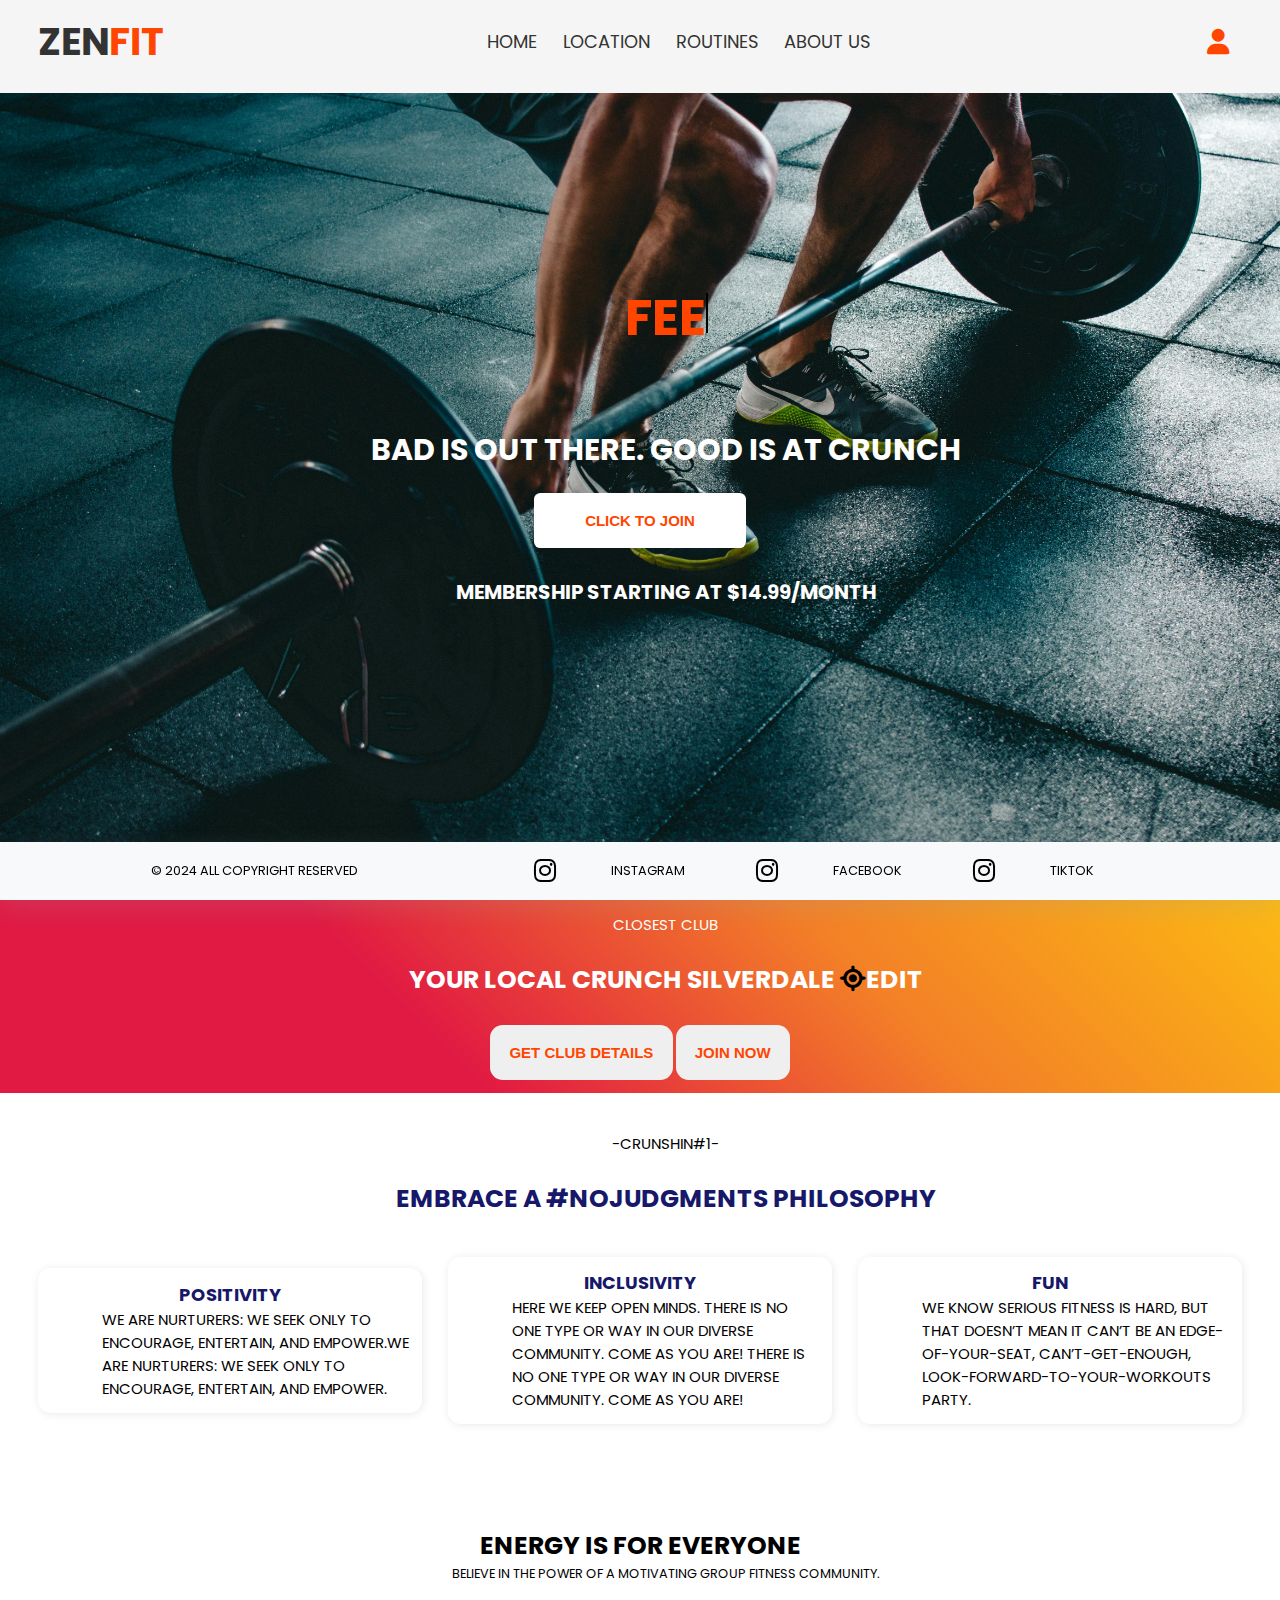
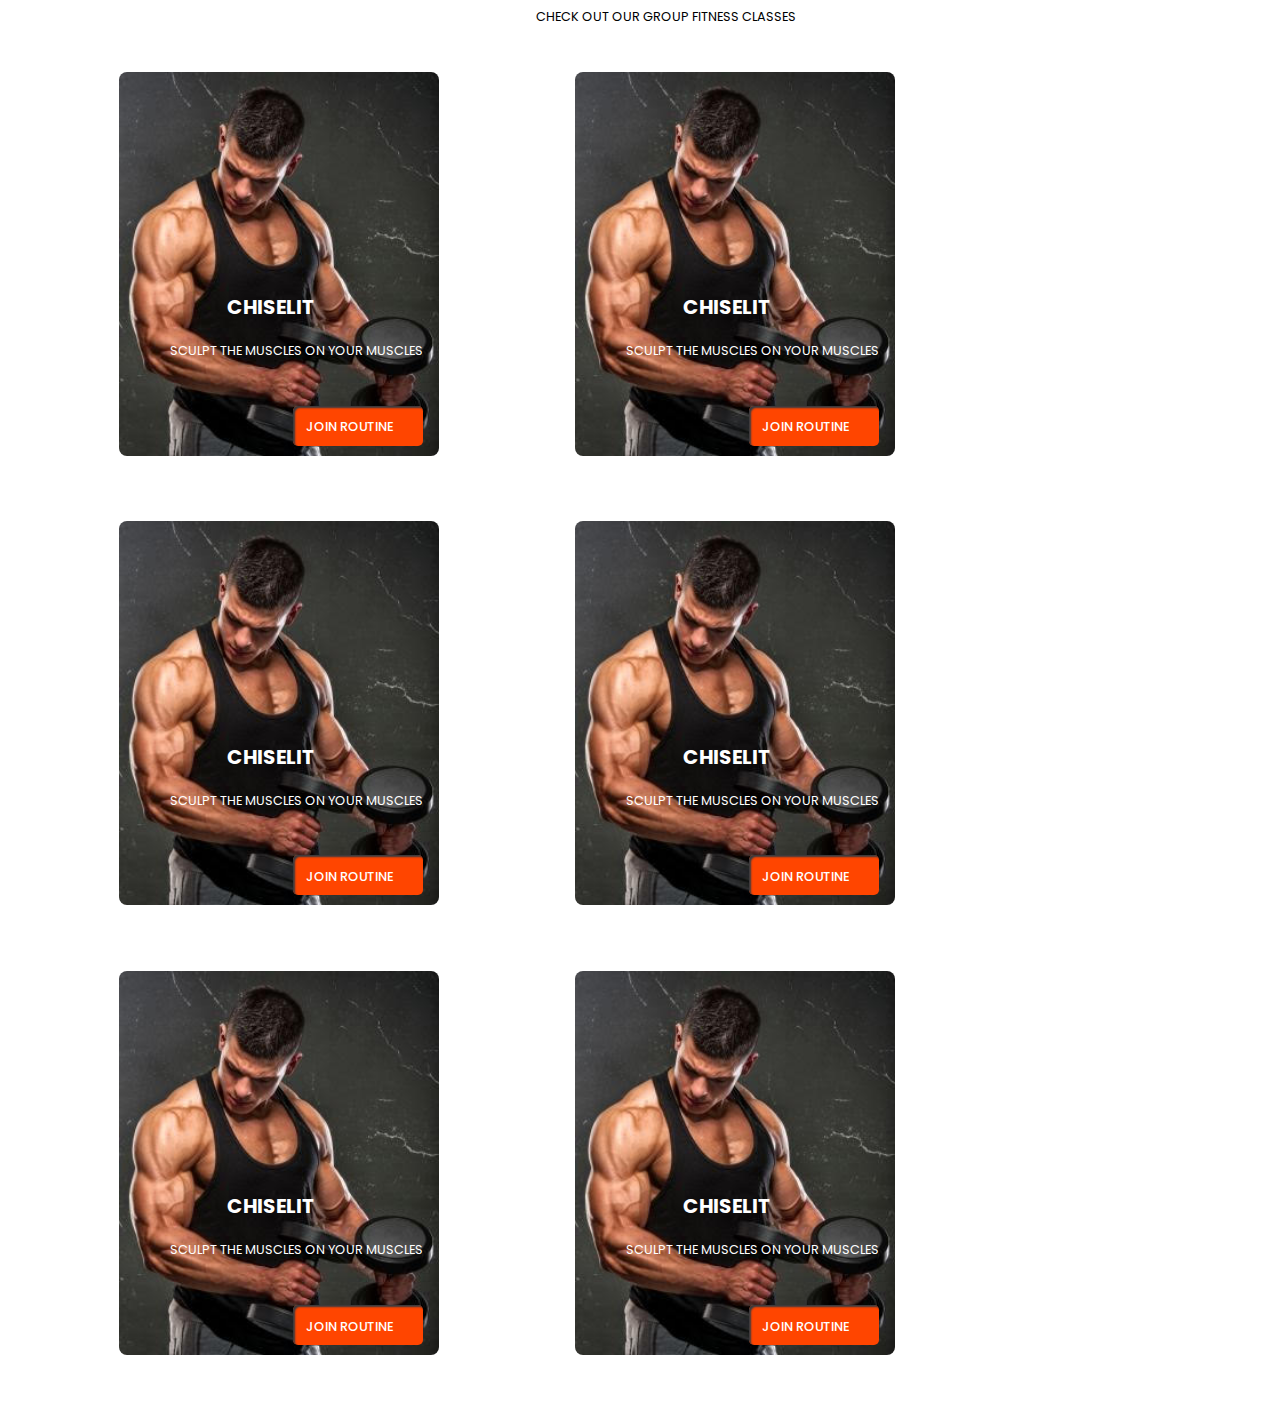
<file: index.html>
<!DOCTYPE html>
<html lang="en">
<head>
    <meta charset="UTF-8">
    <meta name="viewport" content="width=device-width, initial-scale=1.0">
    <title>Fitness</title>
  
    <link rel="stylesheet" href="https://cdnjs.cloudflare.com/ajax/libs/font-awesome/6.7.1/css/all.min.css">
    <link rel="stylesheet" href="style/Nav.css">
    <link rel="stylesheet" href="style/styles.css">
    <link rel="stylesheet" href="style/footer.css">
    <!-- <link href="https://cdn.jsdelivr.net/npm/bootstrap@5.0.2/dist/css/bootstrap.min.css" rel="stylesheet" integrity="sha384-EVSTQN3/azprG1Anm3QDgpJLIm9Nao0Yz1ztcQTwFspd3yD65VohhpuuCOmLASjC" crossorigin="anonymous"> -->
</head>
<body>
    <header>
        <div class="logo">
            <i class="fas fa-bars" id="resbtn"></i>
           <a href="../index.html">Zen<span>fit</span></a>
        </div>
        <nav class="navbar">
            <a href="index.html">Home</a>
            <a href="./pages/location.html">Location</a>
            <a href="./pages/Routine.html">Routines</a>
            <a href="./pages/about.html">About Us</a>
            </nav>

            <div class="profile">                
                <a href="pages/login.html"><i class="fa-solid fa-user"></i></a>
            </div>

    </header>

    <section class="hero">
        <div class="main-interface">
            <div class="banner">
                 <p class="writingAnimation" id="writingAnimation"></p><br><br>
                 <p class="text-badIsOut">BAD IS OUT THERE. GOOD IS AT CRUNCH</p>
                 <a href="./pages/login.html"><button type="submit">CLICK TO JOIN</button></a>
                 <p class="membership-text">MEMBERSHIP STARTING AT $14.99/MONTH</p>

            </div>
           
        </div>
        <div class="Join-box">
            <div class="closest">
                <p>CLOSEST CLUB</p>
            </div>
            <div class="local-crunch">
              <p>Your Local Crunch Silverdale <i class="fas fa-location"></i><span>Edit</span></p>
            </div>
            <div class="buttons">
                <button class="clubdetails">
                    GET CLUB DETAILS
                </button>
                <button class="join-now">
                      JOIN NOW
                </button>
            </div>
        </div>
        <div class="crunshim-1">
            <div class="text">
                <div class="crunshim-text">
                    <p>-CRUNSHIN#1-</p>
                </div>
                <div class="embrace">
                    <p>EMBRACE A #NOJUDGMENTS PHILOSOPHY</p>
                </div>
            </div>
            <div class="contents">
                <div class="positivity">
                    <div class="heading">Positivity</div>
                    <div class="text">
                        <p>We are nurturers: we seek only to encourage, entertain, and empower.We are nurturers: we seek only to encourage, entertain, and empower.</p>
                    </div>
                </div>
                <div class="positivity">
                    <div class="heading">Inclusivity</div>
                    <div class="text">
                        <p>Here we keep open minds. There is no one type or way in our diverse community. Come as you are! There is no one type or way in our diverse community. Come as you are!</p>
                    </div>
                </div>
                <div class="positivity">
                    <div class="heading">Fun</div>
                    <div class="text">
                        <p>We know serious fitness is hard, but that doesn’t mean it can’t be an edge-of-your-seat, can’t-get-enough, look-forward-to-your-workouts party.</p>
                    </div>
                </div>
            </div>
          </div> 
          <div class="crunshim-2">
            <div class="text">
                <div class="crunchism-2">
                </div>
                <div class="everyone">
                    <h5>Energy is for Everyone</h5>
                    <p>Believe in the power of a motivating group fitness community.</p>

                </div>
                <div class="checkout">
                    <p>Check Out Our Group Fitness Classes</p>

                </div>
                <div class="container">
 

                    <div class="items">
                        <div class="card">
                            <div class="card-body">
                                <h5 class="card-title">CHISELIT</h5>
                                <p class="card-text">Sculpt the muscles on your muscles</p>
                                <a href="./pages/login.html" class="btn">Join routine</a>
                            </div>
                        </div>
                    </div>
                    <div class="items">
                        <div class="card">
                            <div class="card-body">
                                <h5 class="card-title">CHISELIT</h5>
                                <p class="card-text">Sculpt the muscles on your muscles</p>
                                <a href="./pages/login.html" class="btn">Join routine</a>
                            </div>
                        </div>
                    </div>
                    <div class="items">
                        <div class="card">
                            <div class="card-body">
                                <h5 class="card-title">CHISELIT</h5>
                                <p class="card-text">Sculpt the muscles on your muscles</p>
                                <a href="./pages/login.html" class="btn">Join routine</a>
                            </div>
                        </div>
                    </div>
                    <div class="items">
                        <div class="card">
                            <div class="card-body">
                                <h5 class="card-title">CHISELIT</h5>
                                <p class="card-text">Sculpt the muscles on your muscles</p>
                                <a href="./pages/login.html" class="btn">Join routine</a>
                            </div>
                        </div>
                    </div>
                    <div class="items">
                        <div class="card">
                            <div class="card-body">
                                <h5 class="card-title">CHISELIT</h5>
                                <p class="card-text">Sculpt the muscles on your muscles</p>
                                <a href="./pages/login.html" class="btn">Join routine</a>
                            </div>
                        </div>
                    </div>
                    <div class="items">
                        <div class="card">
                            <div class="card-body">
                                <h5 class="card-title">CHISELIT</h5>
                                <p class="card-text">Sculpt the muscles on your muscles</p>
                                <a href="./pages/login.html" class="btn">Join routine</a>
                            </div>
                        </div>
                    </div>
                </div>
            </div>
          </div> 
    </section>


    <footer class="footer">
        &copy; 2024 all copyright reserved
        <div class="social-media">
            <div class="item">
                <i class="fa-brands fa-instagram"></i>
                <p>Instagram</p>
            </div>
            <div class="item">
                <i class="fa-brands fa-instagram"></i>
                <p>Facebook</p>
            </div>
            <div class="item">
                <i class="fa-brands fa-instagram"></i>
                <p>Tiktok</p>
            </div>
        </div>
    </footer>
   

</body>
<script src="js/index.js"></script>
</html>
</file>
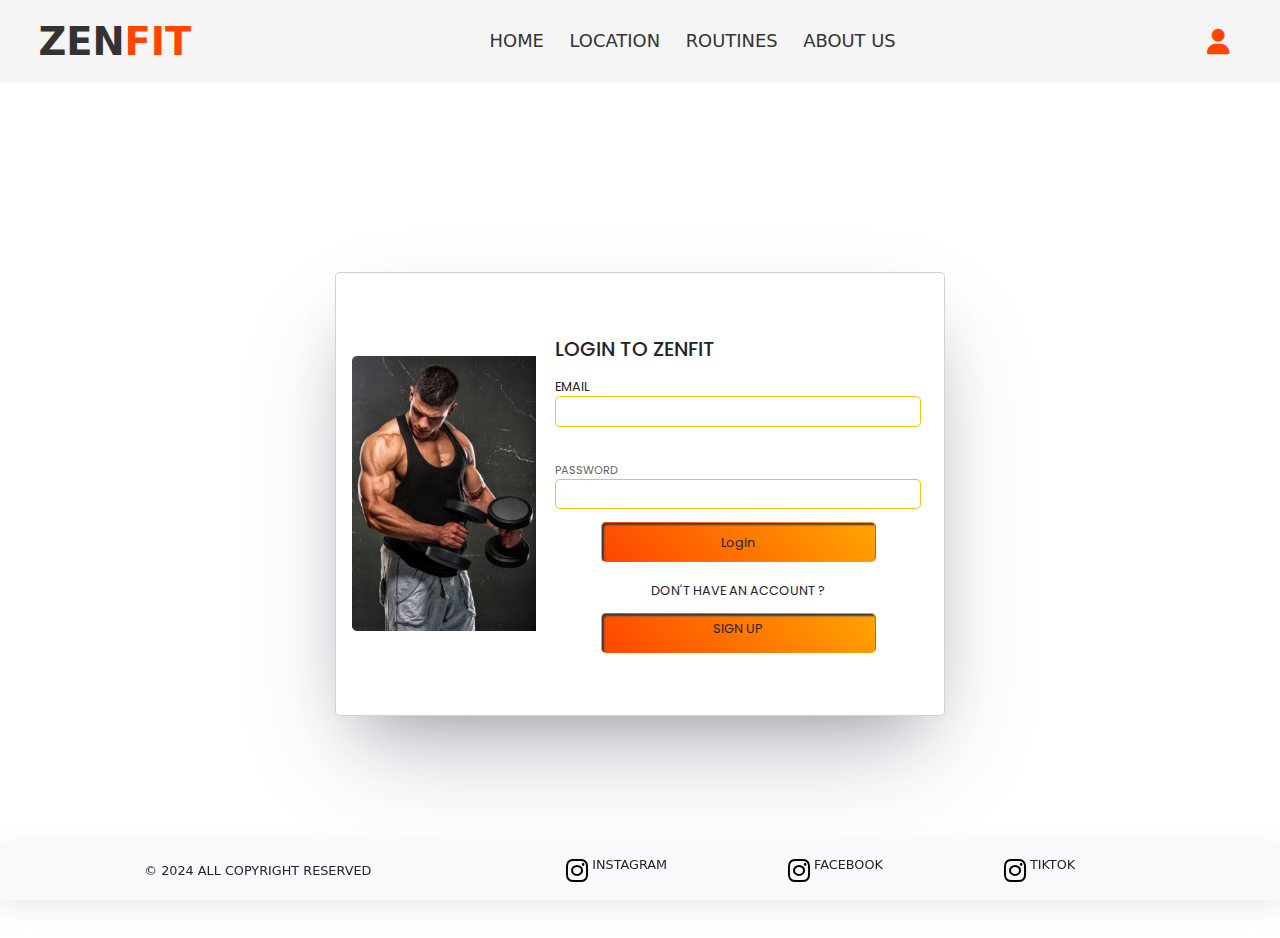
<file: pages/login.html>
<!DOCTYPE html>
<html lang="en">
<head>
    <meta charset="UTF-8">
    <meta name="viewport" content="width=device-width, initial-scale=1.0">
    <title>Login</title>
    
    <link rel="stylesheet" href="https://cdnjs.cloudflare.com/ajax/libs/font-awesome/6.7.1/css/all.min.css">
    <link rel="stylesheet" href="../style/Nav.css">
    <link rel="stylesheet" href="../style/signup.css">
    <link rel="stylesheet" href="../style/footer.css">
    <link href="https://cdn.jsdelivr.net/npm/bootstrap@5.3.3/dist/css/bootstrap.min.css" rel="stylesheet" integrity="sha384-QWTKZyjpPEjISv5WaRU9OFeRpok6YctnYmDr5pNlyT2bRjXh0JMhjY6hW+ALEwIH" crossorigin="anonymous">
</head>
<body>
  <header>
    <div class="logo">
      <i class="fas fa-bars" id="resbtn"></i>
      <a href="../index.html">Zen<span>fit</span></a>
    </div>
    <nav class="navbar">

      <a href="../index.html">Home</a>
      <a href="./location.html">Location</a>
     
      <a href="./Routine.html">Routines</a>
      <a href="./about.html">About Us</a>
    </nav>

    <div class="profile">
        <a href="./login.html"><i class="fa-solid fa-user"></i></a>
    </div>
  </header>

    <div class="signup_form_container">
      <div class="card mb-3 signup_form">
        <div class="row g-0">
          <div class="col-md-4 d-flex justify-content-center align-items-center p-2">
            <img src="../public/img/gym.jpg" class="form_img img-fluid rounded-start" alt="...">
          </div>
          <div class="col-md-8">
            <div class="card-body">
                <form class="my-5" id="signup_form">
                  <p class="title">Login to ZenFit</p>
                    <div class="mb-3">
                      <div id="emailHelp" class="text-dark">Email</div>
                      <input type="email" class="form-control border-warning" id="email" aria-describedby="emailHelp">
                    </div><br/>
                    <div class="mb-3">
                      <div id="passwordHelp" class="form-text">Password</div>
                      <input type="password" class="form-control border-warning" id="password" aria-describedby="passwordHelp">
                    </div>
                    <div class="btn_container">
                      <button type="submit" class="signup_btn btn text-bold">Login</button>
                      <br/>
                      <p> Don't have an Account ?</p>
                      <a href="signup.html" class="signup_btn btn text-bold text-center">Sign Up</a>
                    </div>
                </form>          
            </div>
          </div>
        </div>
      </div>
      </div>

      <br><br>
      <footer class="footer">
        &copy; 2024 all copyright reserved
        <div class="social-media">
            <div class="item">
                <i class="fa-brands fa-instagram"></i>
                <p>Instagram</p>
            </div>
            <div class="item">
                <i class="fa-brands fa-instagram"></i>
                <p>Facebook</p>
            </div>
            <div class="item">
                <i class="fa-brands fa-instagram"></i>
                <p>Tiktok</p>
            </div>
        </div>
    </footer>
      <script src="../js/signup.js"></script>
</body>
 </html>
</file>
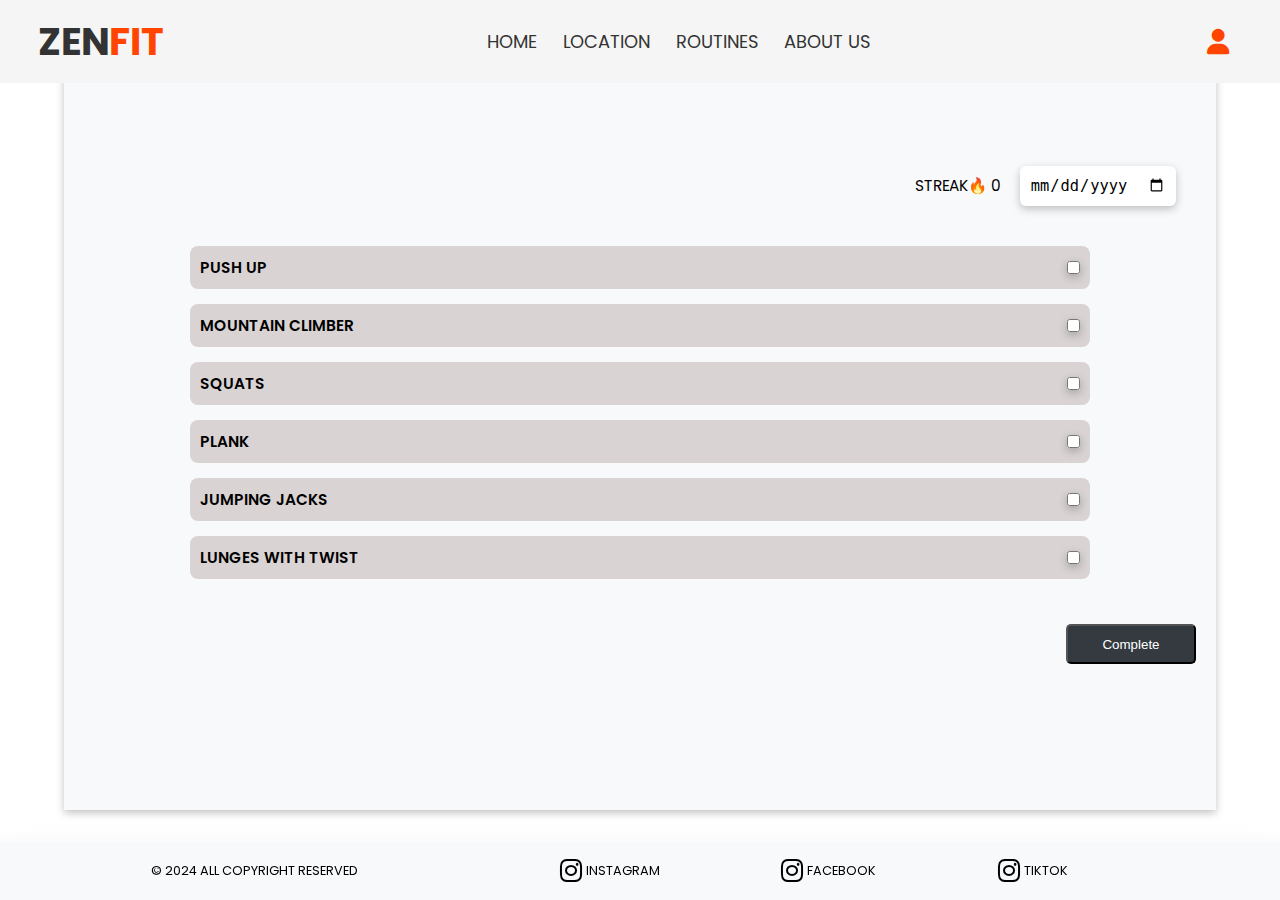
<file: pages/Routine.html>
<!DOCTYPE html>
<html lang="en">
  <head>
    <meta charset="UTF-8" />
    <meta name="viewport" content="width=device-width, initial-scale=1.0" />
    <title>Your Fitness Routine</title>
    <link rel="stylesheet" href="../style/routine.css" />
    <link rel="stylesheet" href="../style/Nav.css" />
    <link rel="stylesheet" href="../style/footer.css">  
    <link rel="stylesheet" href="https://cdnjs.cloudflare.com/ajax/libs/font-awesome/6.7.1/css/all.min.css">
</head>

  <body>
    <header>
      <div class="logo">
        <i class="fas fa-bars" id="resbtn"></i>
        <a href="../index.html">Zen<span>fit</span></a>
      </div>
      <nav class="navbar">

        <a href="../index.html">Home</a>
        <a href="./location.html">Location</a>
       
        <a href="./Routine.html">Routines</a>
        <a href="./about.html">About Us</a>
      </nav>

      <div class="profile">
          <a href="./login.html"><i class="fa-solid fa-user"></i></a>
      </div>
    </header>
    <section class="routine">
      <div class="top">
        <span id="streak">Streak🔥 0</span>
        <input type="date" name="date" id="date" />
      </div>
      <div class="checklist">
        <div class="item">
          <label for="push-up">Push Up</label>
          <input type="checkbox" name="list" id="push-up" />
        </div>

        <div class="item">
          <label for="mountain-climber">Mountain Climber</label>
          <input type="checkbox" name="list" id="mountain-climber" />
        </div>
        <div class="item">
          <label for="squats">Squats</label>
          <input type="checkbox" name="list" id="squats" />
        </div>
        <div class="item">
          <label for="plank">Plank</label>
          <input type="checkbox" name="list" id="plank" />
        </div>
        <div class="item">
          <label for="Jumping-jacks">Jumping Jacks</label>
          <input type="checkbox" name="list" id="Jumping-jacks" />
        </div>
        <div class="item">
          <label for="Lunges-with-Twist">Lunges With Twist</label>
          <input type="checkbox" name="list" id="Lunges-with-Twist" />
        </div>
      </div>

      <button id="complete" class="btn">Complete</button>
    </section>

    <footer class="footer">
        &copy; 2024 all copyright reserved
        <div class="social-media">
            <div class="item">
                <i class="fa-brands fa-instagram"></i>
                <p>Instagram</p>
            </div>
            <div class="item">
                <i class="fa-brands fa-instagram"></i>
                <p>Facebook</p>
            </div>
            <div class="item">
                <i class="fa-brands fa-instagram"></i>
                <p>Tiktok</p>
            </div>
        </div>
    </footer>
  </body>
  <script src="../js/todaydate.js"></script>
</html>
</file>
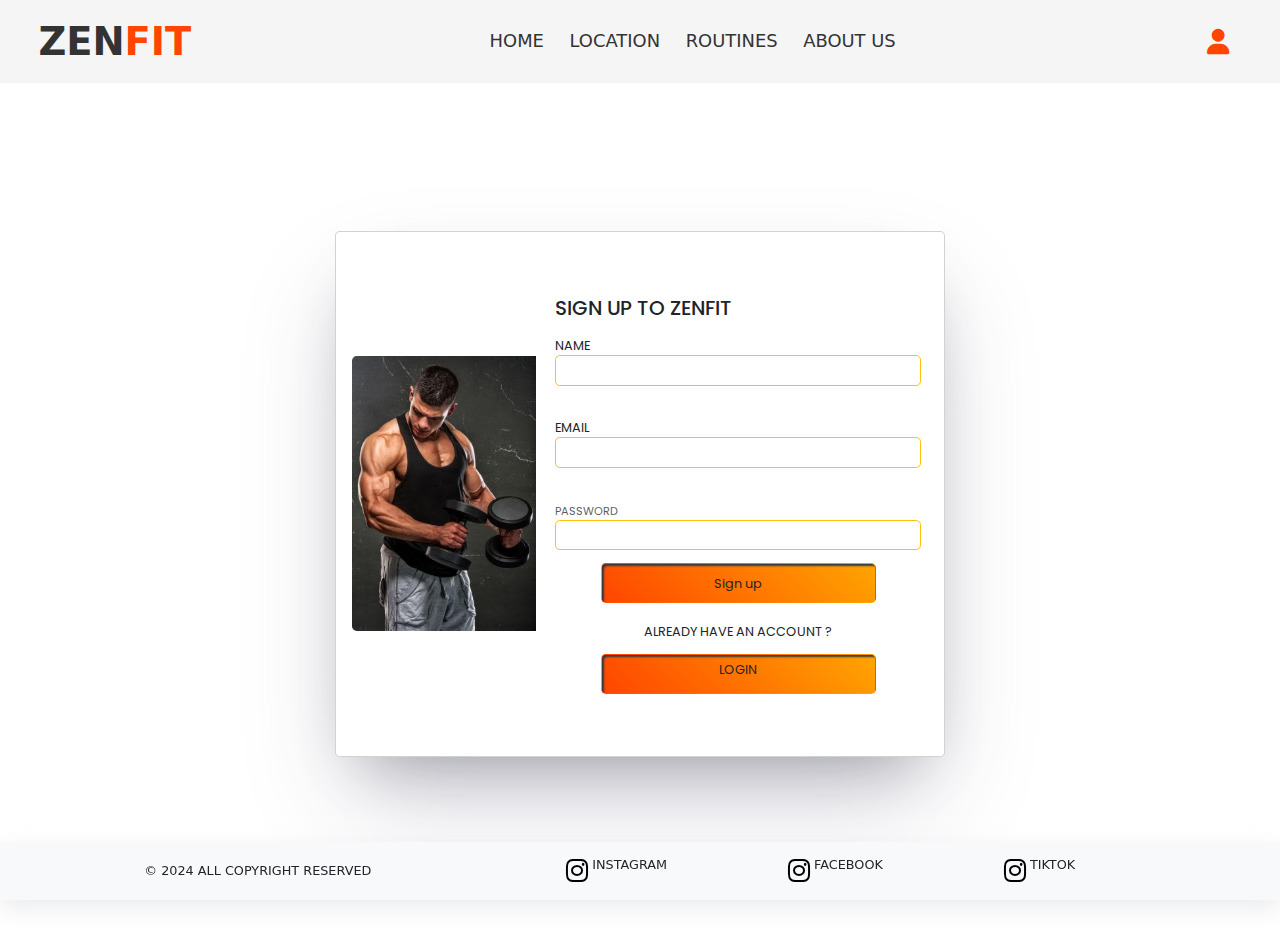
<file: pages/signup.html>
<!DOCTYPE html>
<html lang="en">
<head>
    <meta charset="UTF-8">
    <meta name="viewport" content="width=device-width, initial-scale=1.0">
    <title>Document</title>
    
    <link rel="stylesheet" href="https://cdnjs.cloudflare.com/ajax/libs/font-awesome/6.7.1/css/all.min.css">
    <link rel="stylesheet" href="../style/Nav.css">
    <link rel="stylesheet" href="../style/signup.css">
    <link rel="stylesheet" href="../style/footer.css">
    <link href="https://cdn.jsdelivr.net/npm/bootstrap@5.3.3/dist/css/bootstrap.min.css" rel="stylesheet" integrity="sha384-QWTKZyjpPEjISv5WaRU9OFeRpok6YctnYmDr5pNlyT2bRjXh0JMhjY6hW+ALEwIH" crossorigin="anonymous">
</head>
<body>
  <header>
    <div class="logo">
      <i class="fas fa-bars" id="resbtn"></i>
      <a href="../index.html">Zen<span>fit</span></a>
    </div>
    <nav class="navbar">

      <a href="../index.html">Home</a>
      <a href="./location.html">Location</a>
     
      <a href="./Routine.html">Routines</a>
      <a href="./about.html">About Us</a>
    </nav>

    <div class="profile">
        <a href="./login.html"><i class="fa-solid fa-user"></i></a>
    </div>
  </header>

    <div class="signup_form_container">
      <div class="card mb-3 signup_form">
        <div class="row g-0">
          <div class="col-md-4 d-flex justify-content-center align-items-center p-2">
            <img src="../public/img/gym.jpg" class="img-fluid rounded-start form_img" alt="...">
          </div>
          <div class="col-md-8">
            <div class="card-body">
                <form class="my-5" id="signup_form">
                  <p class="title">Sign up to ZenFit</p>
                  <div class="mb-3">
                    <div id="nameHelp" class="text-dark">Name</div>
                    <input type="email" class="form-control border-warning" id="name" aria-describedby="nameHelp">
                  </div><br/>
                    <div class="mb-3">
                      <div id="emailHelp" class="text-dark">Email</div>
                      <input type="email" class="form-control border-warning" id="email" aria-describedby="emailHelp">
                    </div><br/>
                    <div class="mb-3">
                      <div id="passwordHelp" class="form-text">Password</div>
                      <input type="password" class="form-control border-warning" id="password" aria-describedby="passwordHelp">
                    </div>
                    <div class="btn_container">
                      <button type="submit" class="signup_btn btn text-bold">Sign up</button>
                      <br/>
                      <p> Already have an Account ?</p>
                      <a href="login.html" class="login_btn btn text-bold">Login</a>
                    </div>
                </form>          
            </div>
          </div>
        </div>
      </div>
      </div>

      <br><br>
      <footer class="footer">
        &copy; 2024 all copyright reserved
        <div class="social-media">
            <div class="item">
                <i class="fa-brands fa-instagram"></i>
                <p>Instagram</p>
            </div>
            <div class="item">
                <i class="fa-brands fa-instagram"></i>
                <p>Facebook</p>
            </div>
            <div class="item">
                <i class="fa-brands fa-instagram"></i>
                <p>Tiktok</p>
            </div>
        </div>
    </footer>


      <script src="../js/signup.js"></script>
</body>
 </html>
</file>
<file: style/Nav.css>
@import url('https://fonts.googleapis.com/css2?family=Comic+Neue:ital,wght@0,300;0,400;0,700;1,300;1,400;1,700&family=Parkinsans:wght@300..800&family=Poppins:ital,wght@0,100;0,200;0,300;0,400;0,500;0,600;0,700;0,800;0,900;1,100;1,200;1,300;1,400;1,500;1,600;1,700;1,800;1,900&display=swap');

*{
    margin: 0;
    padding: 0;
    box-sizing: border-box;
}
html{
    font-size: 80%;
    font-family: "Poppins", serif;
    text-transform: uppercase;
}

header{
    position: fixed;
    display: flex;
    align-items: center;
    justify-content: space-between;
    padding: 1rem 3rem;
    width: 100%;
    background-color: whitesmoke;
    z-index: 0099999;
}
.logo {
   display: flex;
   align-items: center;
   justify-content: center;
    gap: 2rem;

}
.logo i{
    font-size: 2rem;
    display: none;
}
.logo a {
    text-decoration: none;
    font-size: 3rem;
    color: var(--gray);
    font-weight: bold;
}
.logo a span{
    color: orangered;
}
.navbar{
    display: flex;
    align-items: center;
    justify-content: center;
    gap: 2rem;
}
.navbar a{
    font-size: 1.4rem;
    text-decoration: none;
    color: var(--gray);
    position: relative;
    display: flex;
    align-items: center;
    justify-content: center;
   
}
.navbar a::before{
    position: absolute;
    content: '';
    top: 100%;
    width: 0%;
    height: .2rem;
    transition: .2s;
    background-color: var(--gray);
}
.navbar a:hover::before{
    width: 100%;
}
.profile{
    display: flex;
    align-items:center;
    justify-content: center;
}
.profile i{
    font-size: 2rem;
    color: orangered;
    padding: .3rem 1rem;
}
.profile i:hover{
    cursor: pointer;
    color: var(--gray);
}

@media(min-width:1200px){
    html{
        font-size: 80%;
    }
}
@media(max-width:990px){
    html{
        font-size: 70%;
    }
}
@media(max-width:790px){
    html{
        font-size: 70%;
    }
    .logo i{
        font-size: 2rem;
        display: block;
    }
    .navbar{
        display: flex;
        position: absolute;
        align-items: top;
        justify-content: start;
        top: 100%;
        background: whitesmoke;
        flex-direction: column;
        left: -100%;
        width: 35%;
        gap: 3rem;
        padding: 2rem 0rem;
        height: 100vh;
        flex-wrap: wrap;
        transition: left .3s ease-in-out;
        right: 0;
    }
    .navbar.active{
        left: 0%;
    }
}
@media(max-width:490px){
    html{
        font-size: 60%;
    }
    .navbar{
        display: flex;
        position: absolute;
        align-items: top;
        justify-content: start;
        top: 100%;
        background: whitesmoke;
        flex-direction: column;
        left: -100%;
        width: 100%;
        gap: 3rem;
        padding: 2rem 0rem;
        height: 80vh;
        flex-wrap: wrap;
        transition: left .3s ease-in-out;
        right: 0;
    }
    .navbar.active{
        left: 0%;
    }
}

.btn {
    width: 130px;
    height: 40px;
    color: #fff;
    border-radius: 5px;
    padding: 10px 25px;
    font-weight: 500;
    background: var(--dark);
    cursor: pointer;
    transition: all 0.3s ease;
    position: relative;
    box-shadow: inset 2px 2px 2px 0px var(--dark);
    outline: none;
    align-self: flex-end;
    margin-top: 2rem;
  }
  /* .card{
    padding: 20px;
  } */
  .btn:hover {
    background: var(--secondary);
  }
</file>
<file: style/styles.css>
:root{
    --blue: #007bff;
    --indigo: #6610f2;
    --purple: #6f42c1;
    --pink: #e83e8c;
    --red: #dc3545;
    --orange: #fd7e14;
    --yellow: #ffc107;
    --green: #28a745;
    --teal: #20c997;
    --cyan: #17a2b8;
    --white: #fff;
    --gray: #333333;
    --gray-dark: #343a40;
    --primary: #007bff;
    --secondary: #6c757d;
    --success: #28a745;
    --info: #17a2b8;
    --warning: #ffc107;
    --danger: #dc3545;
    --light: #f8f9fa;
    --dark: #343a40;
}
*{
    margin: 0;
    padding: 0;
}
/* this is the css of hero section */
.hero {
    height: 100vh;
    width: 100%;
    position: relative;
   
    z-index: 0;
}
.hero .main-interface{
    width: 100%;
    height: 100%;
    overflow: hidden;
    object-fit: contain;
    position: relative;
    background-image: url("../public/img/background1.jpeg");
    object-fit: cover;
    background-size: cover;
    background-repeat: no-repeat;
    display: flex;
    align-items: center;
    justify-content: center;
    padding: 3rem;
}

.hero .main-interface .banner {
    display: flex;
    flex-direction: column;
    align-items: center;
    gap: 1.5rem;
    font-weight: bold;
}
.hero .main-interface .banner .writingAnimation{
   font-size: 50px;
   font-weight: bold;
   color: orangered;
   height: 60px;
   line-height: 1;
}
.hero .main-interface .banner .text-badIsOut{
    font-size: 30px;
    color: white;
}
.hero .main-interface .banner button{

  color: orangered;
  background-color: white;
  border: none;
  font-size: 15px;
  font-weight: bold;
  padding: 1.5rem 4rem 1.5rem 4rem;
  cursor: pointer;
  border-radius: 0.5rem;
}
.hero .main-interface .banner Button:hover{
    background-color:orangered ;
    color: white;
}
.hero .main-interface .banner .membership-text{
   color: white;
   font-size: 20px;
}
.hero .Join-box{
    display: flex;
    flex-direction: column;
    width: 100%;
    background: linear-gradient(45deg,#e11a43,#e11a43,#f38027,#fcb913);
    align-items: center;
    justify-content: center;
    gap: 2rem;
    color: white;
    padding: 1rem;
}
.hero .Join-box .closest p{
  font-size: 15px;
}
.hero .Join-box .local-crunch p{
    font-size: 25px;
    font-weight: bold;
}
.hero .Join-box .local-crunch p span{
    font: 100px;
}

.hero .Join-box .buttons button{
    padding: 1.5rem;
    font-size: 15px;
    font-weight: bold;
    border: none;
    border-radius: 1rem;
    flex-direction: row;
    gap: 10px;
    color: orangered;
    cursor: pointer;
   
}
.hero .Join-box .buttons button:hover{
    background-color: white;
}

.hero .crunshim-1{
    padding: 3rem;
    display: flex;
    flex-direction: column;
    gap: 3rem;
    align-items: center;
    justify-content: center;
    width: 100%;
}
.hero .crunshim-1 .text{
    display: flex;
    flex-direction: column;
    gap: 2rem;
    align-items: center;
    justify-content: center
}
.hero .crunshim-1 .text .crunshim-text p{
   font-size: 15px;
}
.hero .crunshim-1 .text .embrace p{
    font-size: 25px;
    font-weight: bold;
    color: #17186a;
}
.hero .crunshim-1 .contents{
    display: flex;
    flex-direction: row;
    justify-content: space-between;
    align-items: center;
    gap: 2rem;
    

}
.hero .crunshim-1 .contents .positivity{
    display: flex;
    flex-direction: column;
    align-items: center;
    justify-content: center;
    width: 35%;
    background-color: white;
    box-shadow: 1px 1px 10px rgba(0, 0, 0, 0.089);
    border-radius: 1rem;
    padding: 1rem;
}
.hero .crunshim-1 .contents .positivity .heading
{
    font-size: 18px;
    font-weight: bold;
    color: #17186a;
}
.hero .crunshim-1 .contents .positivity .text{
    font-size: 15px;
}

.hero .crunshim-2{
    padding: 3rem;
    display: flex;
    flex-direction: column;
    gap: 1rem;
 
}
.hero .crunshim-2 .text{
    display: flex;
    flex-direction: column;
    justify-content: center;
    align-items: center;
    width: 100%;
    gap: 2rem;
}
.hero .crunshim-2 .text .crunchism-2 p{
font-size: 15px;
}
.hero .crunshim-2 .everyone{
    display: flex;
    flex-direction: column;
    align-items: center;
    justify-content: center;
}
.hero .crunshim-2 .everyone h5{
  font-size: 25px;
  font-weight: bold;
}
.hero .crunshim-2 .items .card
{   
    border-radius: 8px;
    height: 30rem;
    width: 25rem;
    background-image: url("../public/img/gym.jpg");
    background-repeat: no-repeat;
    object-fit: cover;
    background-size: cover;
    position: relative;
    
}
.hero .crunshim-2 .items .card .card-body{
    position: absolute;
    bottom: 0;
    color: white;
}
.hero .crunshim-2 .items .card .card-body .card-title{
    font-size: 20px;
    font-weight: bold;
}
.hero .crunshim-2 .items .card .card-body a{
    background-color: orangered;
    border: none;
    padding: 1rem;

}
 /* Section for writing animation */
.writingAnimation{
    font-size:20px;
    position:relative;
}
@keyframes blinkingAnimation{
    from{
        opacity:0;
    }
    to{
        opacity:1;
    }
}
.writingAnimation::after{
    content: " ";
    position:absolute;
    height:40px;
    width:2px;
    background-color:black;
    animation-name:blinkingAnimation;
    animation-duration:0.5s;
    animation-iteration-count: infinite;
}

.routine .btn {
    width: 130px;
    height: 40px;
    color: #fff;
    border-radius: 5px;
    padding: 10px 25px;
    font-weight: 500;
    background: var(--dark);
    cursor: pointer;
    transition: all 0.3s ease;
    position: relative;
    box-shadow: inset 2px 2px 2px 0px var(--dark);
    outline: none;
    align-self: flex-end;
  }
  
  .btn:hover {
    background: var(--secondary);
  }

  .container{
    display: grid;
    grid-template-columns:repeat(auto-fit,200px) ;
    width: 90%;
    margin: auto;
    gap:2rem 20rem;
  }
  .btn {
    width: 130px;
    height: 40px;
    color: #fff;
    border-radius: 5px;
    padding: 10px 25px;
    font-weight: 500;
    background: var(--dark);
    cursor: pointer;
    transition: all 0.3s ease;
    position: relative;
    box-shadow: inset 2px 2px 2px 0px var(--dark);
    outline: none;
    align-self: flex-end;
    margin-top: 2rem;
  }

  .card-body{
    display: flex;
    justify-content: center;
    gap: 20px;
    align-items: center;
    flex-direction: column;
  }
  .btn:hover {
    background: var(--secondary);
  }
.items{
    margin: 20px;
}
p{
    margin-left:4rem ;
}
a{
    text-decoration: none;
    margin-bottom: 10px;
    justify-self: flex-start;
}
</file>
<file: style/footer.css>
:root{
    --blue: #007bff;
    --indigo: #6610f2;
    --purple: #6f42c1;
    --pink: #e83e8c;
    --red: #dc3545;
    --orange: #fd7e14;
    --yellow: #ffc107;
    --green: #28a745;
    --teal: #20c997;
    --cyan: #17a2b8;
    --white: #fff;
    --gray: #333333;
    --gray-dark: #343a40;
    --primary: #007bff;
    --secondary: #6c757d;
    --success: #28a745;
    --info: #17a2b8;
    --warning: #ffc107;
    --danger: #dc3545;
    --light: #f8f9fa;
    --dark: #343a40;
}
.social-media{
    width: 100%;
    height: 3rem;
    /* background-color: red; */
}
i{
    font-size: 2rem;
    color: black;
}

footer{
    width: 100%;
    background-color: var(--light);
    box-shadow: rgba(149, 157, 165, 0.2) 0px 8px 24px;
    z-index: 999;
    padding: 10px;
    /* margin: auto; */
    display: flex;
    /* background-color: var(--secondary); */
    align-items: center;
    margin-top: 2%;
    position: fixed;
    bottom: 0;
    justify-content: space-evenly;
}
footer .social-media{
    width: 50%;
    display: flex;
    align-items: center;
    justify-content: space-around;
}
.social-media .item{
    display: flex;
    align-items: center;
    justify-content: center;
    gap: 4px;
}
</file>
<file: style/signup.css>
*{
    margin: 0;
    padding: 0;
}
.signup_form_container{
    padding-top:100px;
    width:100%;
    max-width:100%;
    height:100vh;
    display:flex;
    justify-content:center;
    align-items:center;
    font-family:poppins;
}
.signup_form{
    max-width:99%;
    border:2px solid black;
    padding:10px;
    border-radius:10px;
    box-shadow: rgba(255, 255, 255, 0.1) 0px 1px 1px 0px inset, rgba(50, 50, 93, 0.25) 0px 50px 100px -20px, rgba(0, 0, 0, 0.3) 0px 30px 60px -30px;
}
.signup_btn, .login_btn{
    width:75%;
    margin:auto;
    background:linear-gradient(45deg, orangered,orange);
    border:none;
    font-size:20px;
    font-weight:700;
}
.btn_container{
    width:100%;
    display:flex;
    justify-content:center;
    align-items:center;
    flex-direction:column;
}
.signup_form_container .title{
    font-size:20px;
    font-weight:500;
}
.signup_form_container .form_img{
    min-width:50%;
}
</file>
<file: style/routine.css>
@import url("https://fonts.googleapis.com/css2?family=Comic+Neue:ital,wght@0,300;0,400;0,700;1,300;1,400;1,700&family=Parkinsans:wght@300..800&family=Poppins:ital,wght@0,100;0,200;0,300;0,400;0,500;0,600;0,700;0,800;0,900;1,100;1,200;1,300;1,400;1,500;1,600;1,700;1,800;1,900&display=swap");

:root {
  --blue: #007bff;
  --indigo: #6610f2;
  --purple: #6f42c1;
  --pink: #e83e8c;
  --red: #dc3545;
  --orange: #fd7e14;
  --yellow: #ffc107;
  --green: #28a745;
  --teal: #20c997;
  --cyan: #17a2b8;
  --white: #fff;
  --gray: #333333;
  --gray-dark: #343a40;
  --primary: #007bff;
  --secondary: #6c757d;
  --success: #28a745;
  --info: #17a2b8;
  --warning: #ffc107;
  --danger: #dc3545;
  --light: #f8f9fa;
  --dark: #343a40;
}

* {
  margin: 0;
  padding: 0;
  box-sizing: border-box;
}
.routine {
  width: 90%;
  height: 90vh;
  position: relative;
  margin: auto;
  /* top: 6.5rem; */
  display: flex;
  align-items: center;
  gap: 20px;
  justify-content: center;
  flex-direction: column;
  background-color: var(--light);
  padding: 20px;
  box-shadow: rgba(0, 0, 0, 0.24) 0px 3px 8px;
  font-size: clamp(1rem, 2vw, 1.2rem);
}
.routine .top {
  align-self: flex-end;
  padding: 20px;
  display: flex;
  align-items: center;
  justify-content: space-between;
  gap: 20px;
}
.routine .checklist {
  width: 90%;
  display: flex;
  align-items: center;
  justify-content: space-between;
  flex-direction: column;
  gap: 15px;
}
.checklist .item {
  width: 90%;
  padding: 10px;
  font-weight: 600;
  margin: auto;
  background-color: #d9d3d3;
  display: flex;
  align-items: center;
  justify-content: space-between;
  border-radius: 8px;
}
.routine .btn {
  width: 130px;
  height: 40px;
  color: #fff;
  border-radius: 5px;
  padding: 10px 25px;
  font-weight: 500;
  background: var(--dark);
  cursor: pointer;
  transition: all 0.3s ease;
  position: relative;
  box-shadow: inset 2px 2px 2px 0px var(--dark);
  outline: none;
  align-self: flex-end;
}

.btn:hover {
  background: var(--secondary);
}

input {
  border: none;
  padding: 10px;
  border-radius: 6px;
  box-shadow: rgba(0, 0, 0, 0.24) 0px 3px 8px;
  font-size: clamp(1rem, 2vw, 1.2rem);
}
label {
    width: 100%;
}
</file>
